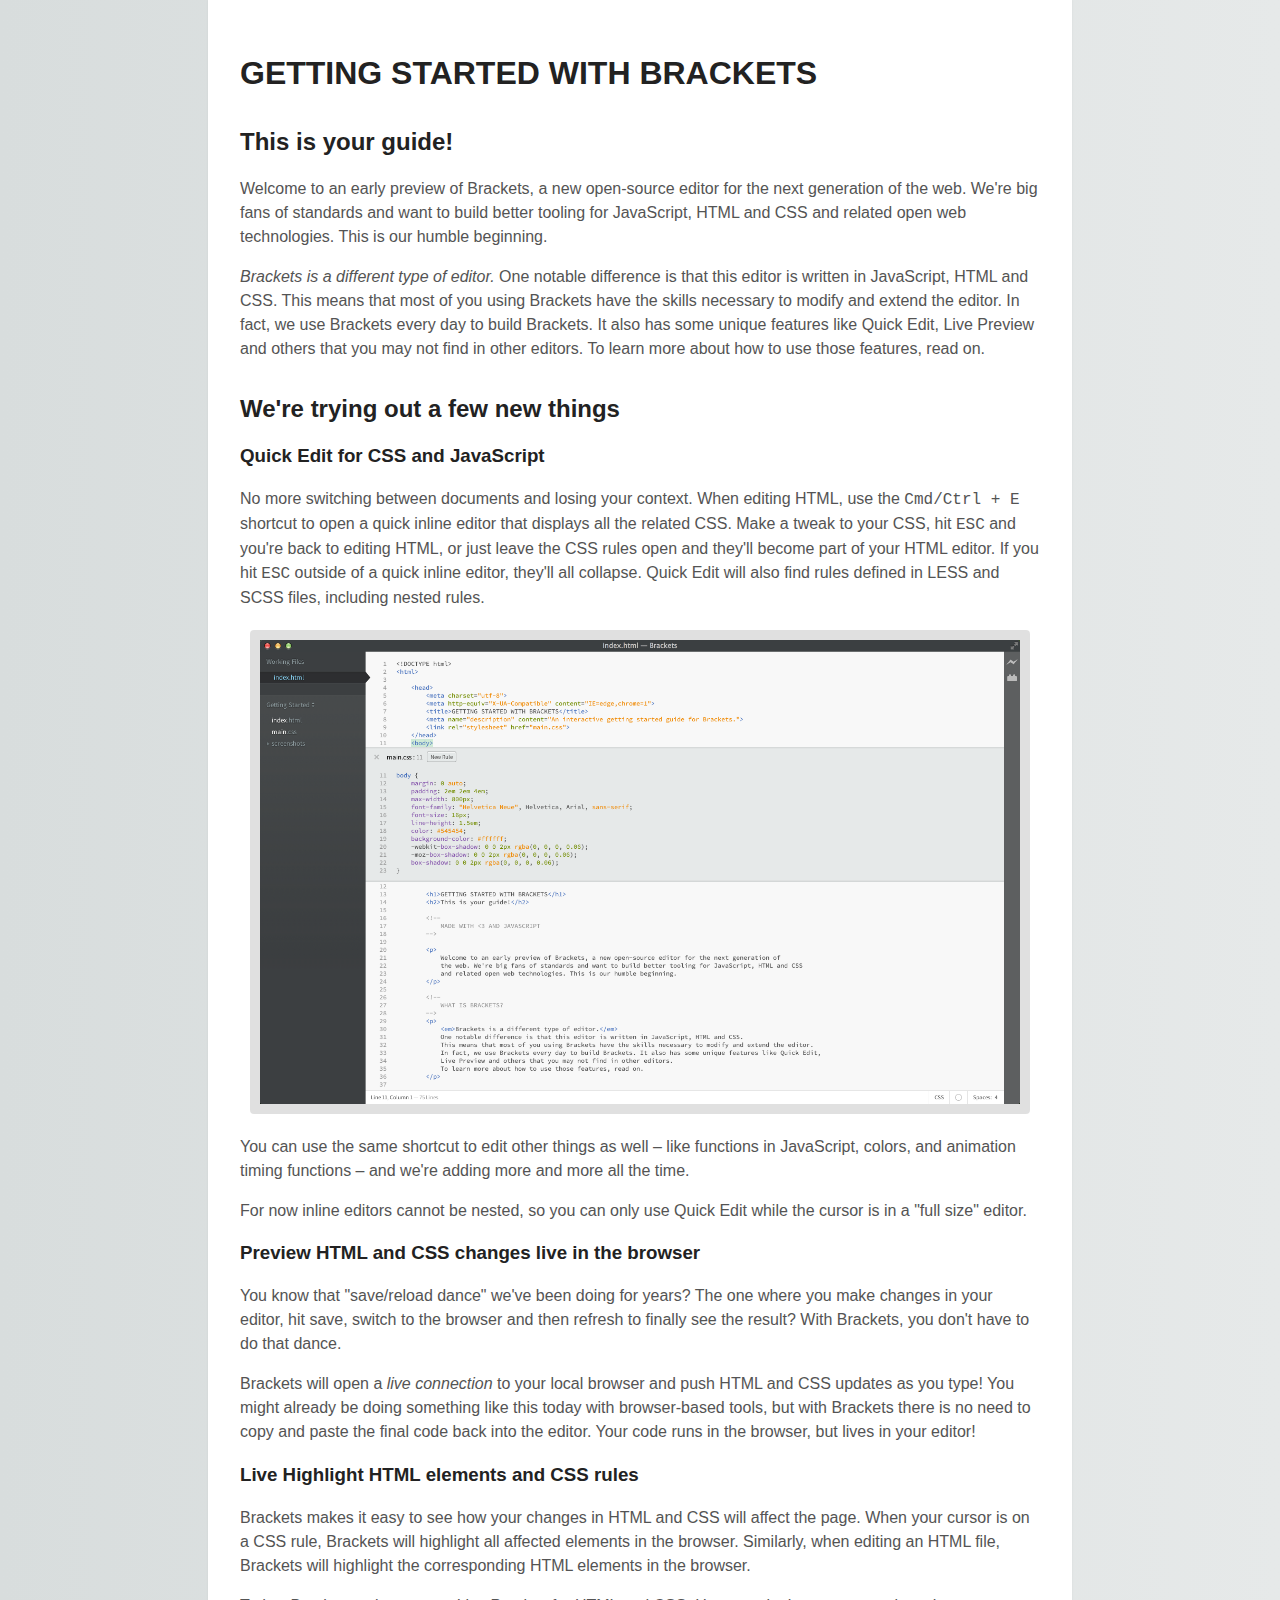
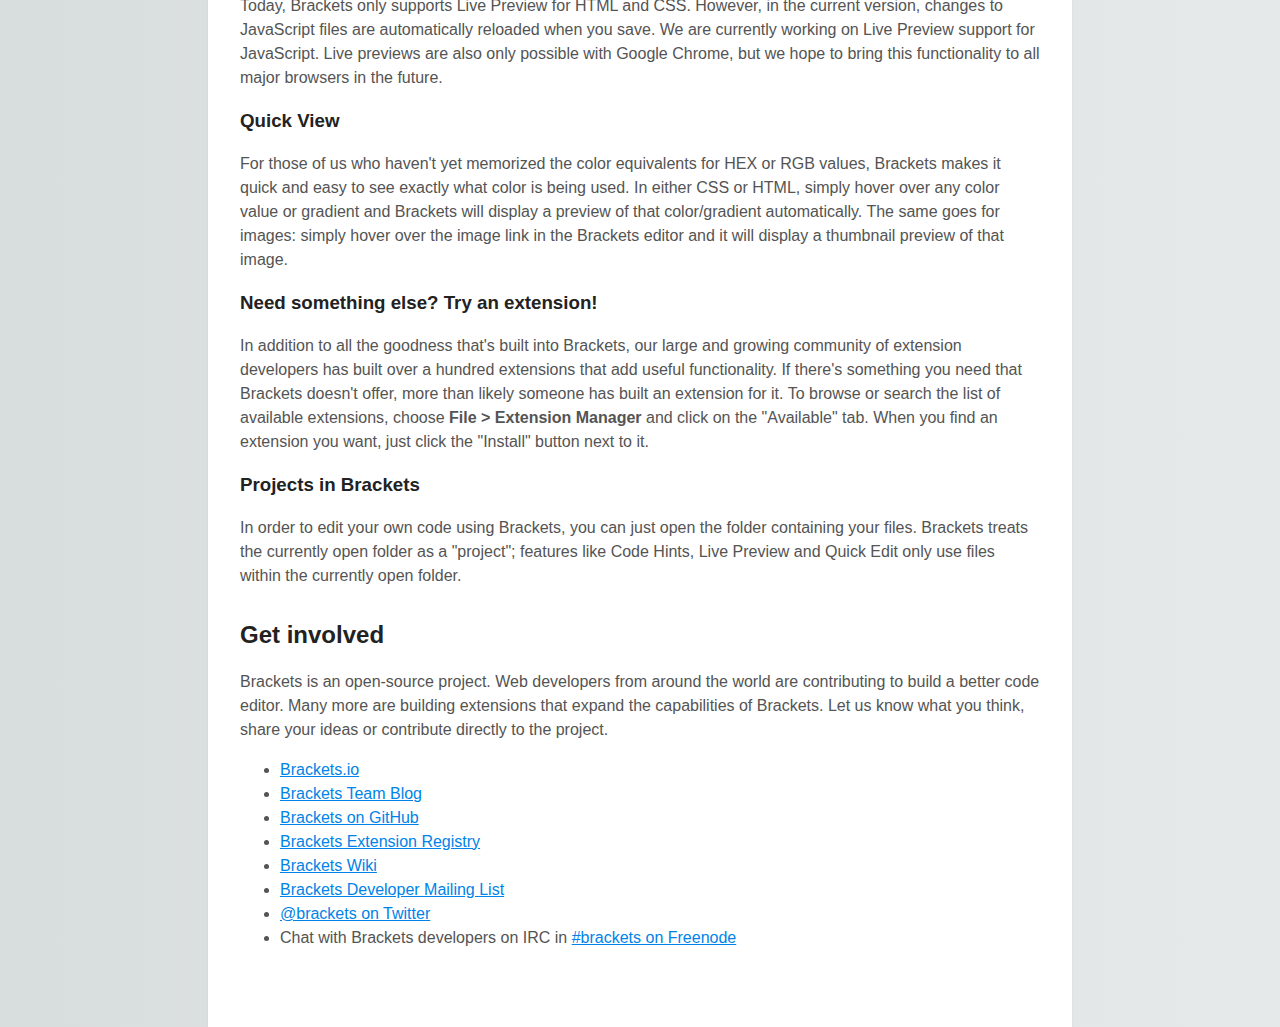
<file: index.html>
<!DOCTYPE html>
<html>
    
    <head>
        <meta charset="utf-8">
        <meta http-equiv="X-UA-Compatible" content="IE=edge,chrome=1">
        <title>\Allison's cool things</title>
        <meta name="description" content="An interactive getting started guide for Brackets.">
        <link rel="stylesheet" href="main.css">
    </head>
    <body>
        
        <h1>GETTING STARTED WITH BRACKETS</h1>
        <h2>This is your guide!</h2>
        
        <!--
            MADE WITH <3 AND JAVASCRIPT
        -->
        
        <p>
            Welcome to an early preview of Brackets, a new open-source editor for the next generation of
            the web. We're big fans of standards and want to build better tooling for JavaScript, HTML and CSS 
            and related open web technologies. This is our humble beginning.
        </p>
        
        <!--
            WHAT IS BRACKETS?
        -->
        <p>
            <em>Brackets is a different type of editor.</em>
            One notable difference is that this editor is written in JavaScript, HTML and CSS.
            This means that most of you using Brackets have the skills necessary to modify and extend the editor.
            In fact, we use Brackets every day to build Brackets. It also has some unique features like Quick Edit,
            Live Preview and others that you may not find in other editors.
            To learn more about how to use those features, read on.
        </p>
        
        
        <h2>We're trying out a few new things</h2>
        
        <!--
            THE RELATIONSHIP BETWEEN HTML, CSS AND JAVASCRIPT
        -->
        <h3>Quick Edit for CSS and JavaScript</h3>
        <p>
            No more switching between documents and losing your context. When editing HTML, use the
            <kbd>Cmd/Ctrl + E</kbd> shortcut to open a quick inline editor that displays all the related CSS.
            Make a tweak to your CSS, hit <kbd>ESC</kbd> and you're back to editing HTML, or just leave the
            CSS rules open and they'll become part of your HTML editor. If you hit <kbd>ESC</kbd> outside of
            a quick inline editor, they'll all collapse.  Quick Edit will also find rules defined in LESS and 
            SCSS files, including nested rules.
        </p>

        <samp>
            Want to see it in action? Place your cursor on the <!-- <samp> --> tag above and press
            <kbd>Cmd/Ctrl + E</kbd>. You should see a CSS quick editor appear above, showing the CSS rule that
            applies to it. Quick Edit works in class and id attributes as well.
            
            You can create new rules the same way. Click in one of the <!-- <p> --> tags above and press
            <kbd>Cmd/Ctrl + E</kbd>. There are no rules for it right now, but you can click the New Rule
            button to add a new rule for <!-- <p> -->.
        </samp>
        
        <a href="screenshots/quick-edit.png">
            <img alt="A screenshot showing CSS Quick Edit" src="screenshots/quick-edit.png" />
        </a>
        
        <p>
            You can use the same shortcut to edit other things as well &ndash; like functions in JavaScript,
            colors, and animation timing functions &ndash; and we're adding more and more all the time. 
        </p>
        <p>
            For now inline editors cannot be nested, so you can only use Quick Edit while the cursor
            is in a "full size" editor.
        </p>
        
        <!--
            LIVE PREVIEW
        -->
        <h3>Preview HTML and CSS changes live in the browser</h3>
        <p>
            You know that "save/reload dance" we've been doing for years? The one where you make changes in
            your editor, hit save, switch to the browser and then refresh to finally see the result?
            With Brackets, you don't have to do that dance.
        </p>
        <p>
            Brackets will open a <em>live connection</em> to your local browser and push HTML and CSS updates as you
            type! You might already be doing something like this today with browser-based tools, but with Brackets
            there is no need to copy and paste the final code back into the editor. Your code runs in the
            browser, but lives in your editor!
        </p>
        
        <h3>Live Highlight HTML elements and CSS rules</h3>
        <p>
            Brackets makes it easy to see how your changes in HTML and CSS will affect the page. When your cursor
            is on a CSS rule, Brackets will highlight all affected elements in the browser. Similarly, when editing
            an HTML file, Brackets will highlight the corresponding HTML elements in the browser.
        </p>
        
        <samp>
            If you have Google Chrome installed, you can try this out yourself. Click on the lightning bolt 
            icon in the top right corner of your Brackets window or hit <kbd>Cmd/Ctrl + Alt + P</kbd>. When
            Live Preview is enabled on an HTML document, all linked CSS documents can be edited in real-time.
            The icon will change from gray to gold when Brackets establishes a connection to your browser.
            
            Now, place your cursor on the <!-- <img> --> tag above. Notice the blue highlight that appears
            around the image in Chrome. Next, use <kbd>Cmd/Ctrl + E</kbd> to open up the defined CSS rules.
            Try changing the size of the border from 10px to 20px or change the background
            color from "transparent" to "hotpink". If you have Brackets and your browser running side-by-side, you
            will see your changes instantly reflected in your browser. Cool, right?
        </samp>
        
        <p class="note">
            Today, Brackets only supports Live Preview for HTML and CSS. However, in the current version, changes to
            JavaScript files are automatically reloaded when you save. We are currently working on Live Preview
            support for JavaScript. Live previews are also only possible with Google Chrome, but we hope
            to bring this functionality to all major browsers in the future.
        </p>
        
        <h3>Quick View</h3>
        <p>
            For those of us who haven't yet memorized the color equivalents for HEX or RGB values, Brackets makes
            it quick and easy to see exactly what color is being used. In either CSS or HTML, simply hover over any
            color value or gradient and Brackets will display a preview of that color/gradient automatically. The
            same goes for images: simply hover over the image link in the Brackets editor and it will display a
            thumbnail preview of that image.
        </p>
        
        <samp>
            To try out Quick View for yourself, place your cursor on the <!-- <body> --> tag at the top of this
            document and press <kbd>Cmd/Ctrl + E</kbd> to open a CSS quick editor. Now simply hover over any of the
            color values within the CSS. You can also see it in action on gradients by opening a CSS quick editor
            on the <!-- <html> --> tag and hovering over any of the background image values. To try out the image
            preview, place your cursor over the screenshot image included earlier in this document.
        </samp>
        
        <h3>Need something else? Try an extension!</h3>
        <p>
            In addition to all the goodness that's built into Brackets, our large and growing community of
            extension developers has built over a hundred extensions that add useful functionality. If there's
            something you need that Brackets doesn't offer, more than likely someone has built an extension for
            it. To browse or search the list of available extensions, choose <strong>File &gt; Extension
            Manager</strong> and click on the "Available" tab. When you find an extension you want, just click
            the "Install" button next to it.
        </p>
        
        <h3>Projects in Brackets</h3>
        <p>
            In order to edit your own code using Brackets, you can just open the folder containing your files.
            Brackets treats the currently open folder as a "project"; features like Code Hints, Live Preview and
            Quick Edit only use files within the currently open folder.
        </p>
        
        <samp>
            Once you're ready to get out of this sample project and edit your own code, you can use the dropdown
            in the left sidebar to switch folders. Right now, the dropdown says "Getting Started" - that's the
            folder containing the file you're looking at right now. Click on the dropdown and choose "Open Folder…"
            to open your own folder.
            You can also use the dropdown later to switch back to folders you've opened previously, including this
            sample project.
        </samp>
        
        <!--
            LET US KNOW WHAT YOU THINK
        -->
        <h2>Get involved</h2>
        <p>
            Brackets is an open-source project. Web developers from around the world are contributing to build 
            a better code editor. Many more are building extensions that expand the capabilities of Brackets.
            Let us know what you think, share your ideas or contribute directly to the project.
        </p>
        <ul>
            <li><a href="http://brackets.io">Brackets.io</a></li>
            <li><a href="http://blog.brackets.io">Brackets Team Blog</a></li>
            <li><a href="https://github.com/adobe/brackets">Brackets on GitHub</a></li>
            <li><a href="https://brackets-registry.aboutweb.com">Brackets Extension Registry</a></li>
            <li><a href="https://github.com/adobe/brackets/wiki">Brackets Wiki</a></li>
            <li><a href="https://groups.google.com/forum/#!forum/brackets-dev">Brackets Developer Mailing List</a></li>
            <li><a href="https://twitter.com/brackets">@brackets on Twitter</a></li>
            <li>Chat with Brackets developers on IRC in <a href="http://webchat.freenode.net/?channels=brackets&uio=d4">#brackets on Freenode</a></li>
        </ul>
        
    </body>
</html>
<!--

    [[[[[[[[[[[[[[[     ]]]]]]]]]]]]]]]
    [::::::::::::::     ::::::::::::::]
    [::::::::::::::     ::::::::::::::]
    [::::::[[[[[[[:     :]]]]]]]::::::]
    [:::::[                     ]:::::]
    [:::::[                     ]:::::]
    [:::::[                     ]:::::]
    [:::::[                     ]:::::]
    [:::::[    CODE THE WEB     ]:::::]
    [:::::[  http://brackets.io ]:::::]
    [:::::[                     ]:::::]
    [:::::[                     ]:::::]
    [:::::[                     ]:::::]
    [:::::[                     ]:::::]
    [::::::[[[[[[[:     :]]]]]]]::::::]
    [::::::::::::::     ::::::::::::::]
    [::::::::::::::     ::::::::::::::]
    [[[[[[[[[[[[[[[     ]]]]]]]]]]]]]]]

-->
</file>
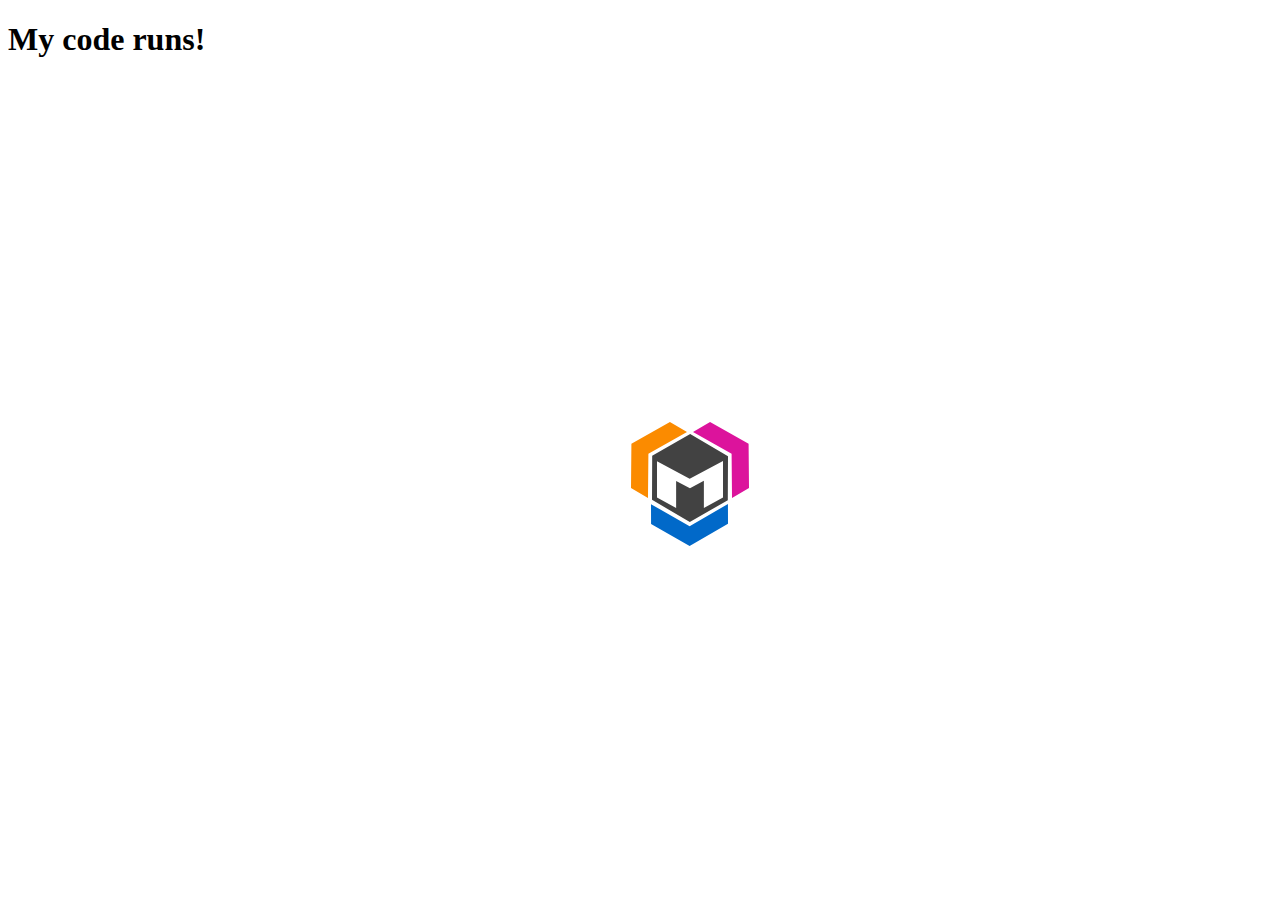
<file: clicks/index.html>
<!doctype html>
<html>
<head>
    <title>Clicks!</title>
    <link rel="stylesheet" href="clicks.css">
</head>
<body>
    <h1 class="page-title">We'll replace this title</h1>
    <img src="icon128.svg" class="logo">
    <script src="jquery-2.1.0.js"></script>
    <script src="clicks.js"></script>
</body>
</html>
</file>
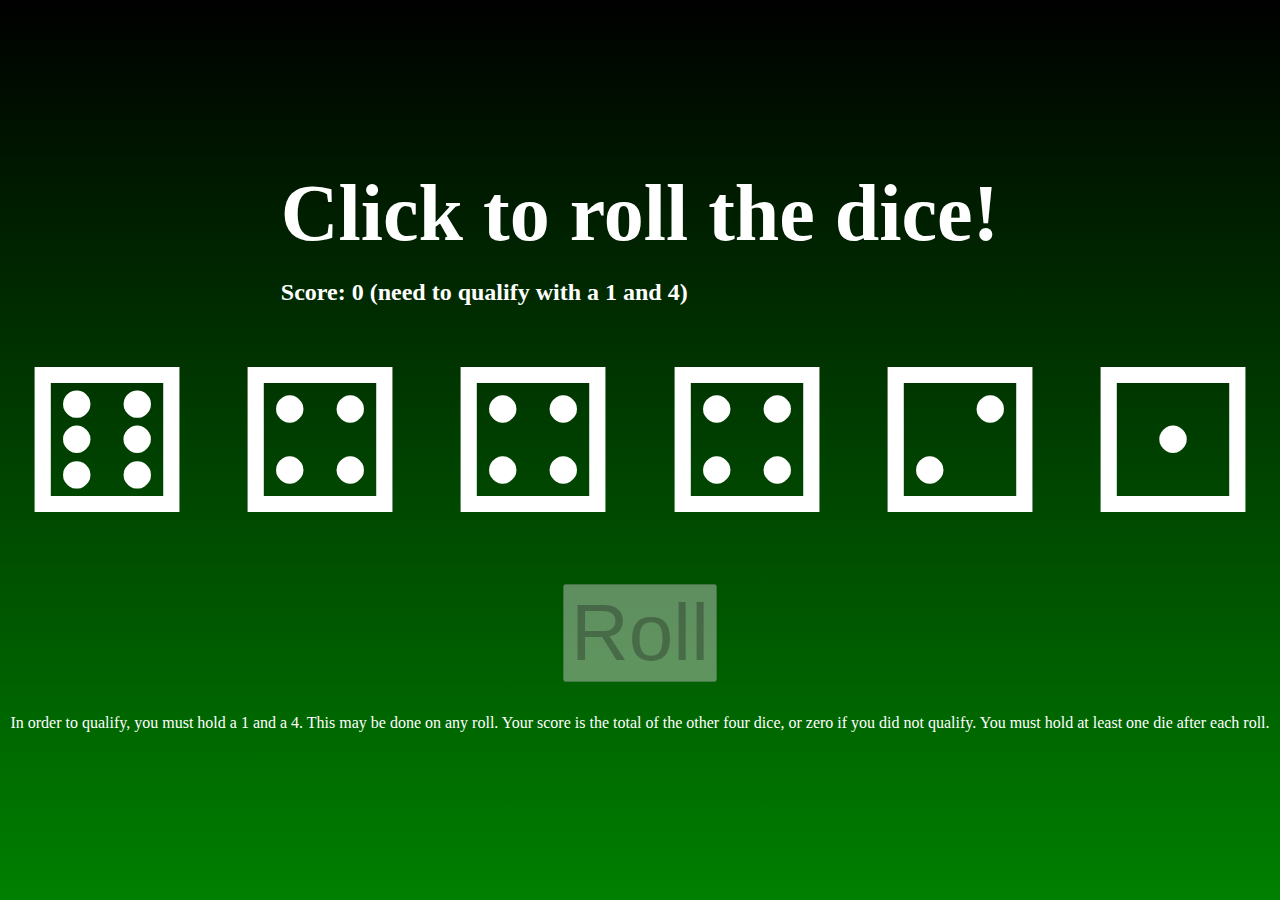
<file: Dice/index.html>
<!doctype html>
<html>
<head>
    <title>Dice!</title>
    <link rel="stylesheet" href="dice.css">
</head>
<body>
    <div class="game">
        <header>
            <h1>Click to roll the dice!</h1>
            <h2>Score: <span class="score"></span></h2>
        </header>
        <ul class="dice">
            <li class="die" data-roll="1"></li>
            <li class="die" data-roll="2"></li>
            <li class="die" data-roll="3"></li>
            <li class="die" data-roll="4"></li>
            <li class="die" data-roll="5"></li>
            <li class="die" data-roll="6"></li>
        </ul>
        <nav class="buttons">
            <button class="roll">Roll</button>
            <button class="play-again">Play Again</button>
        </nav>
        <footer>
            In order to qualify, you must hold a 1 and a 4. This may be done on any roll. Your score is the total of the other four dice, or zero if you did not qualify. You must hold at least one die after each roll.
        </footer>
    </div>
    <audio src = "Shake%20And%20Roll%20Dice-SoundBible.com-591494296.mp3" class="sound">
    </audio>
    <script src="jquery-2.1.0.js"></script>
    <script src="dice.js"></script>
</body>
</html>
</file>
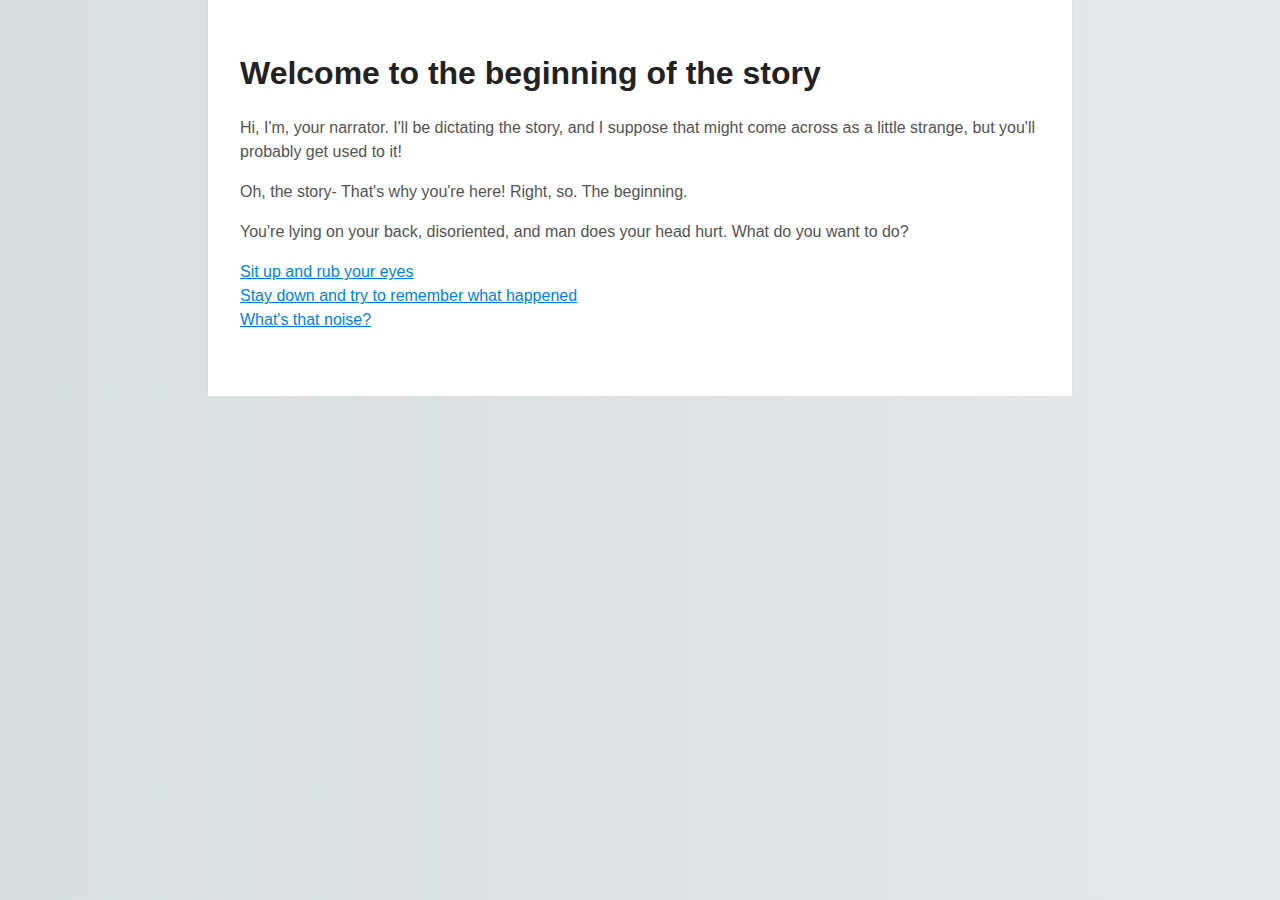
<file: beginning.html>
<!DOCTYPE html>
<html>
    
    <head>
        <meta charset="utf-8">
        <meta http-equiv="X-UA-Compatible" content="IE=edge,chrome=1">
        <title>Choose Your Own Adventure</title>
        <meta name="description" content="An interactive getting started guide for Brackets.">
        <link rel="stylesheet" href="main.css">
    </head>
    <body>
    <h1>Welcome to the beginning of the story</h1>
        <p>
        Hi, I'm, your narrator. I'll be dictating the story, and I suppose that might come across as a little strange, but you'll probably get used to it!
        </p>
        <p>
        Oh, the story- That's why you're here! Right, so. The beginning.
        </p>
        <p>
        You're lying on your back, disoriented, and man does your head hurt. What do you want to do?
        </p>
        <nav>
        <a href="/sit_up.html">Sit up and rub your eyes</a>
        </nav>
        <nav>
        <a href="/stay_down.html">Stay down and try to remember what happened</a>
        </nav>
        <nav>
        <a href="/noise">What's that noise?</a>
        </nav>
    </body>
</html>
</file>
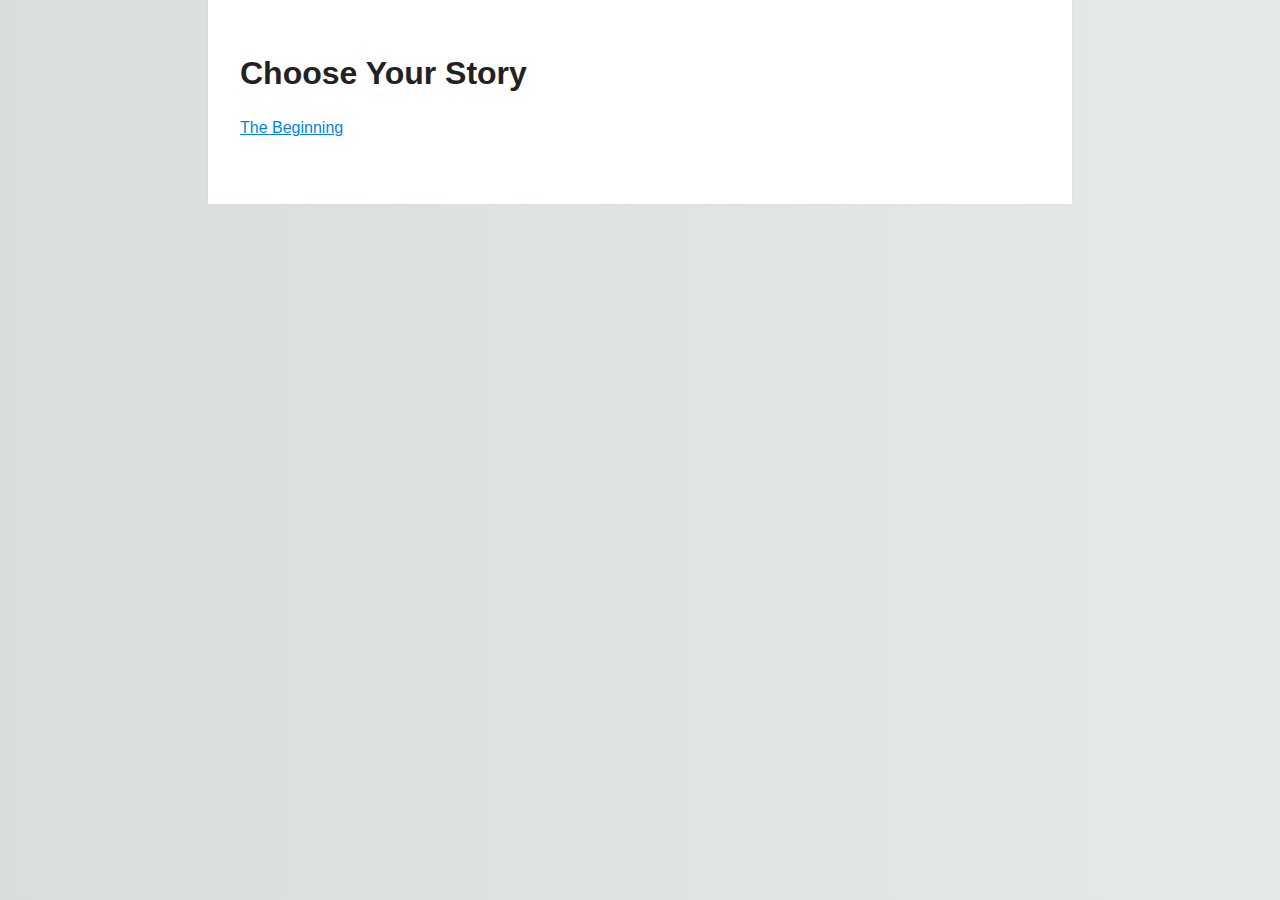
<file: Main.html>
<!DOCTYPE html>
<html>
    
    <head>
        <meta charset="utf-8">
        <meta http-equiv="X-UA-Compatible" content="IE=edge,chrome=1">
        <title>Allison's cool things</title>
        <meta name="description" content="An interactive getting started guide for Brackets.">
        <link rel="stylesheet" href="main.css">
    </head>
    <body>
    <h1>Choose Your Story</h1>
        <nav>
        <a href="/beginning.html">The Beginning</a>
        </nav>
    </body>
</html>
</file>
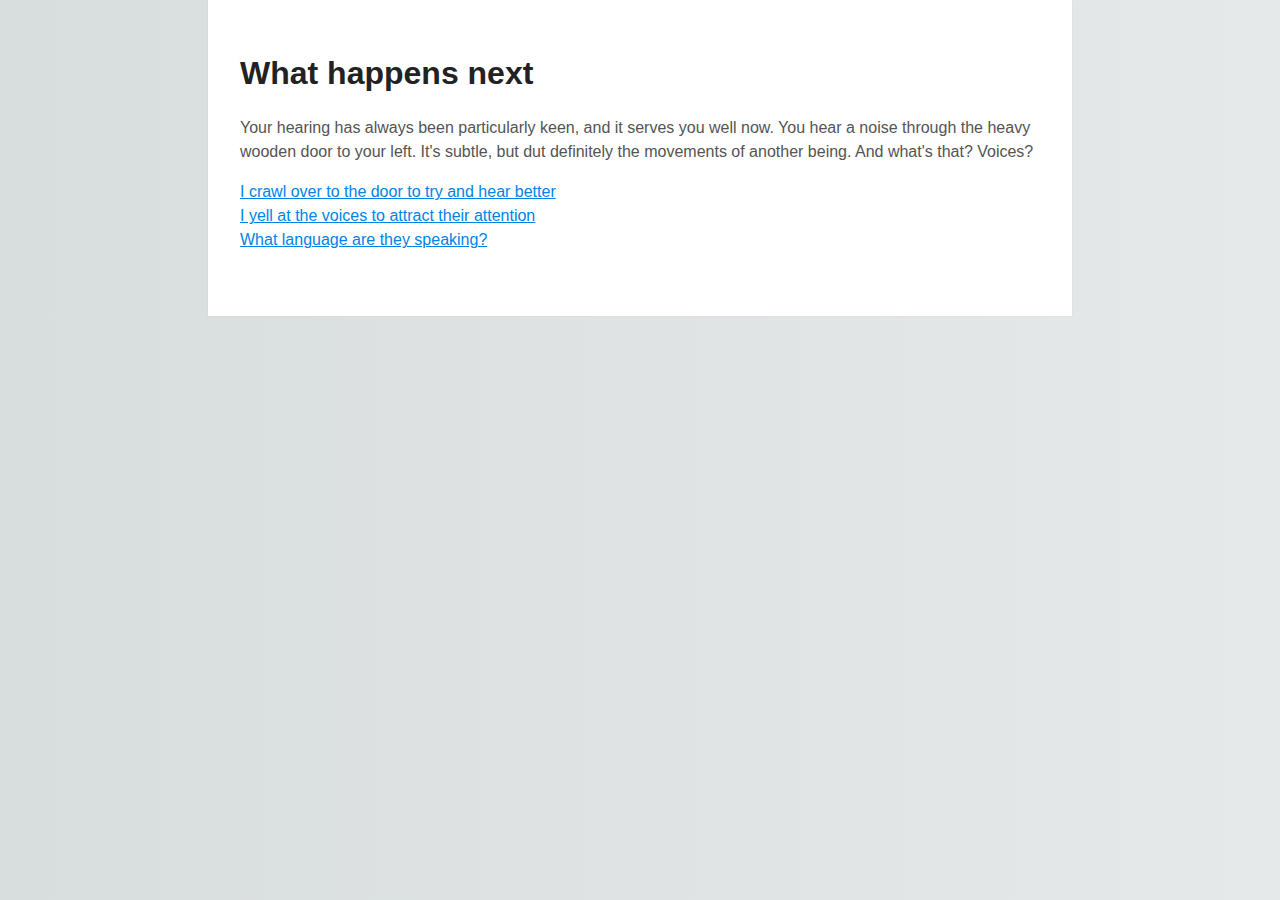
<file: noise.html>
<!DOCTYPE html>
<html>
    
    <head>
        <meta charset="utf-8">
        <meta http-equiv="X-UA-Compatible" content="IE=edge,chrome=1">
        <title>Choose Your Own Adventure</title>
        <meta name="description" content="An interactive getting started guide for Brackets.">
        <link rel="stylesheet" href="main.css">
    </head>
    <body>
    <h1>What happens next</h1>
        <p>
        Your hearing has always been particularly keen, and it serves you well now. You hear a noise through the heavy wooden door to your left. It's subtle, but dut definitely the movements of another being. And what's that? Voices?
        </p>
        <nav>
        <a href="listen.html">I crawl over to the door to try and hear better</a>
        </nav>
        <nav>
        <a href="yell.html">I yell at the voices to attract their attention</a>
        </nav>
        <nav>
        <a href="language.html">What language are they speaking?</a>
        </nav>
</file>
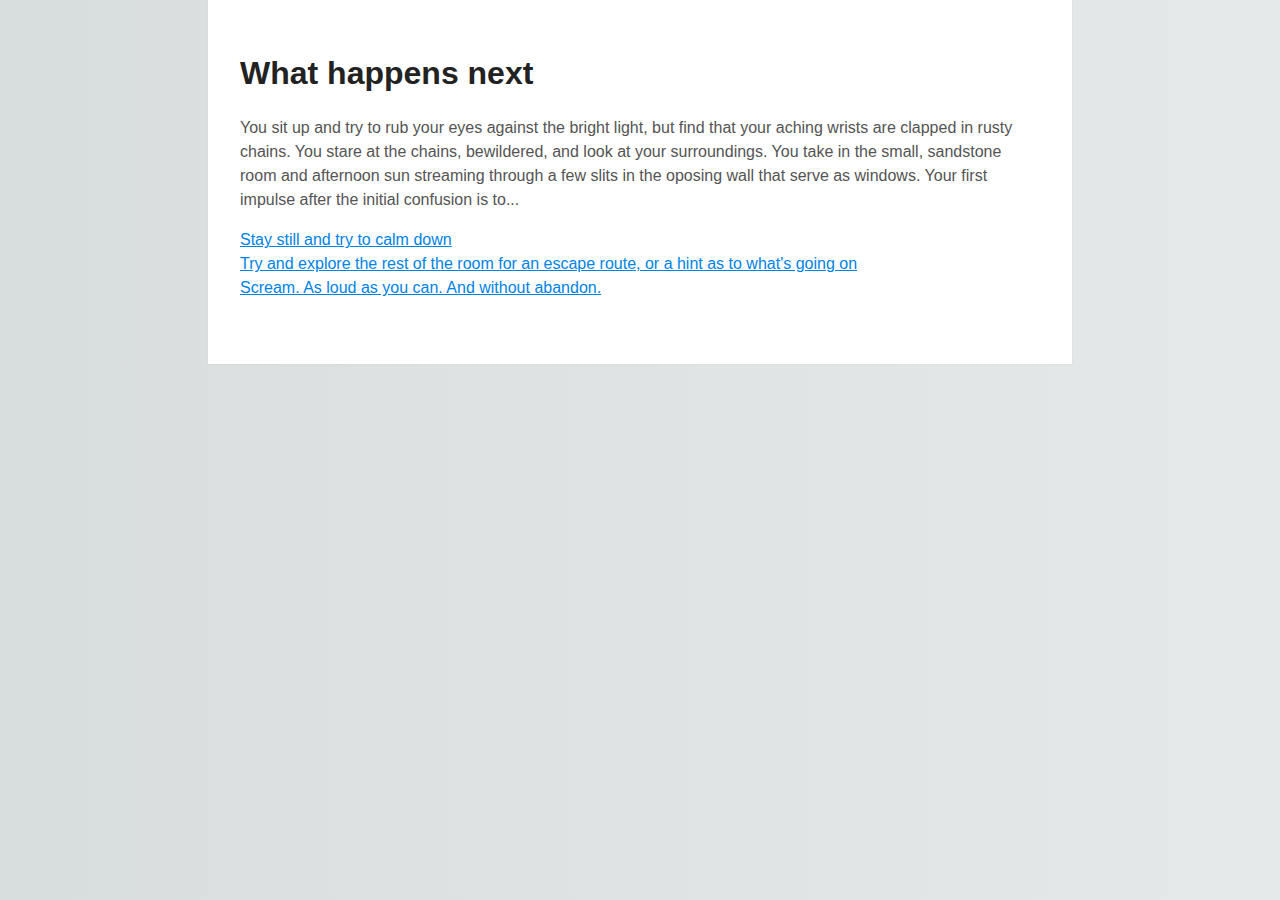
<file: sit_up.html>
<!DOCTYPE html>
<html>
    
    <head>
        <meta charset="utf-8">
        <meta http-equiv="X-UA-Compatible" content="IE=edge,chrome=1">
        <title>Choose Your Own Adventure</title>
        <meta name="description" content="An interactive getting started guide for Brackets.">
        <link rel="stylesheet" href="main.css">
    </head>
    <body>
    <h1>What happens next</h1>
        <p>
        You sit up and try to rub your eyes against the bright light, but find that your aching wrists are clapped in rusty chains. You stare at the chains, bewildered, and look at your surroundings. You take in the small, sandstone room and afternoon sun streaming through a few slits in the oposing wall that serve as windows. Your first impulse after the initial confusion is to...
        </p>
        <nav>
        <a href="/stay_still.html">Stay still and try to calm down</a>
        </nav>
        <nav>
        <a href="/explore.html">Try and explore the rest of the room for an escape route, or a hint as to what's going on</a>
        </nav>
        <nav>
        <a href="scream.html">Scream. As loud as you can. And without abandon.</a>
        </nav>
    </body>
</html>
</file>
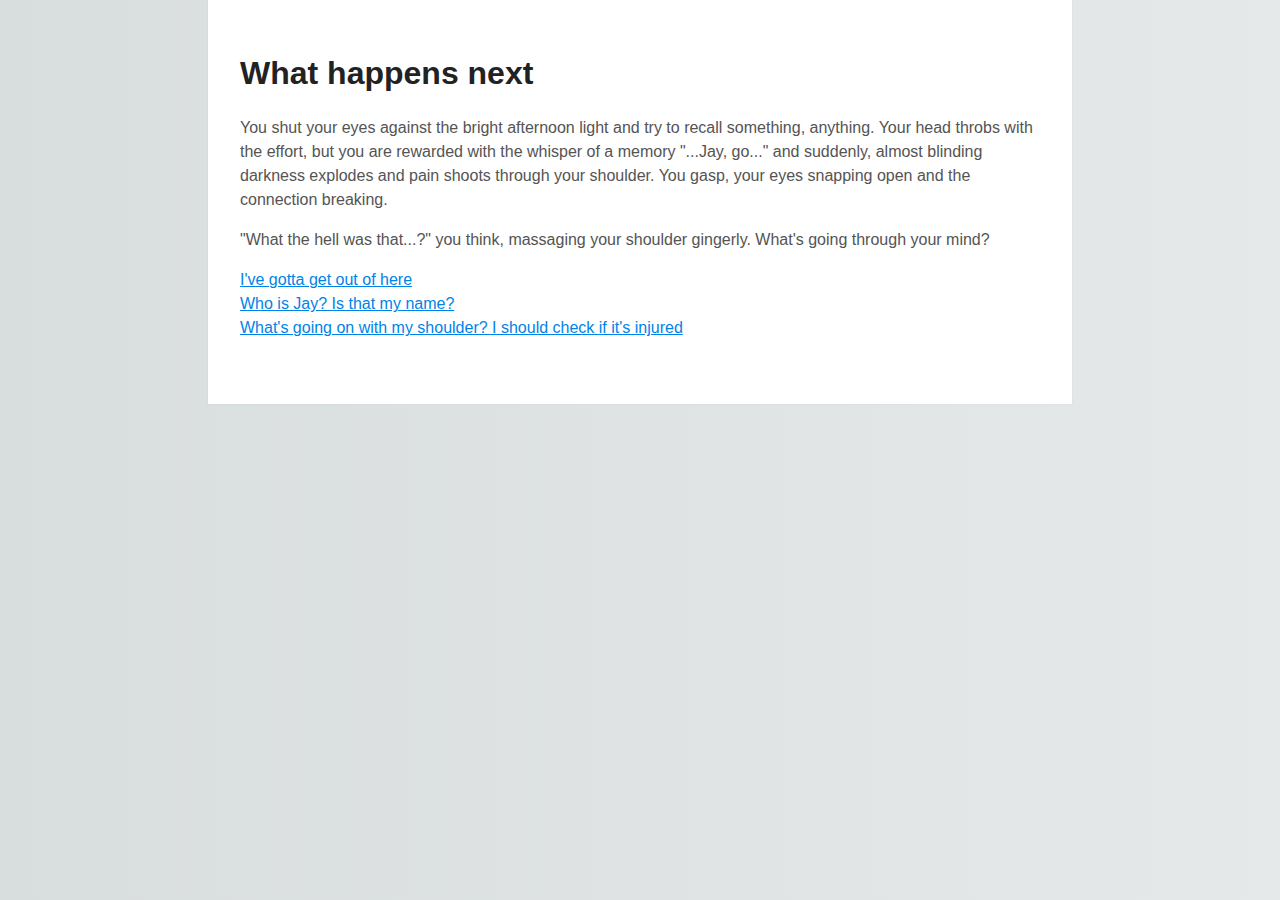
<file: stay_down.html>
<!DOCTYPE html>
<html>
    
    <head>
        <meta charset="utf-8">
        <meta http-equiv="X-UA-Compatible" content="IE=edge,chrome=1">
        <title>Choose Your Own Adventure</title>
        <meta name="description" content="An interactive getting started guide for Brackets.">
        <link rel="stylesheet" href="main.css">
    </head>
    <body>
    <h1>What happens next</h1>
        <p>
        You shut your eyes against the bright afternoon light and try to recall something, anything. Your head throbs with the effort, but you are rewarded with the whisper of a memory "...Jay, go..." and suddenly, almost blinding darkness explodes and pain shoots through your shoulder. You gasp, your eyes snapping open and the connection breaking.
        </p>
        <p>
        "What the hell was that...?" you think, massaging your shoulder gingerly. What's going through your mind?
        </p>
        <nav>
        <a href="get_out.html">I've gotta get out of here</a>
        </nav>
        <nav>
        <a href="who.html">Who is Jay? Is that my name?</a>
        </nav>
        <nav>
        <a href="check.html">What's going on with my shoulder? I should check if it's injured</a>
        </nav>
</file>
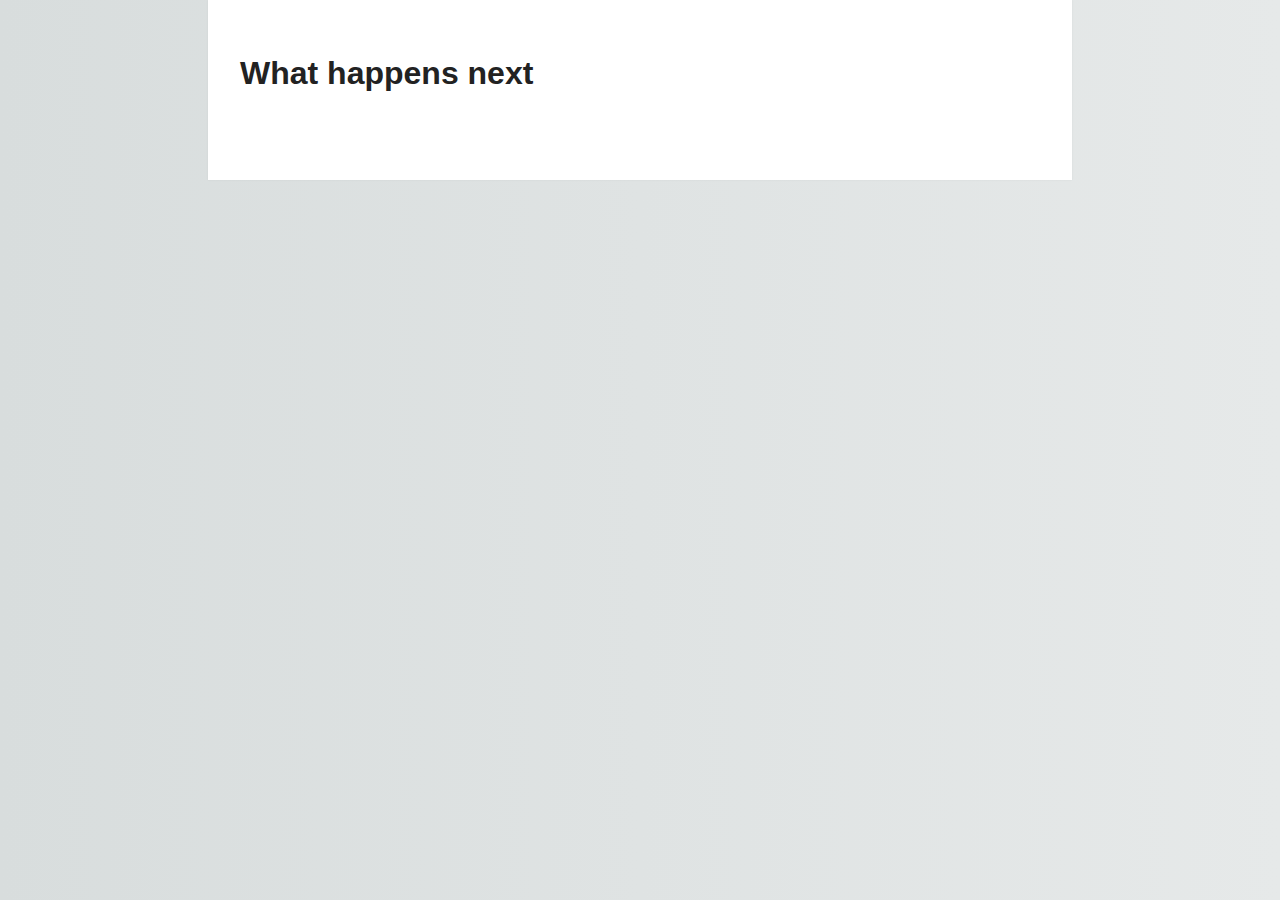
<file: stay_still.html>
<!DOCTYPE html>
<html>
    
    <head>
        <meta charset="utf-8">
        <meta http-equiv="X-UA-Compatible" content="IE=edge,chrome=1">
        <title>Choose Your Own Adventure</title>
        <meta name="description" content="An interactive getting started guide for Brackets.">
        <link rel="stylesheet" href="main.css">
    </head>
    <body>
    <h1>What happens next</h1>
        <p>
</file>
<file: main.css>
html {
    background-color: #e6e9e9;
    background-image: -webkit-linear-gradient(270deg,rgb(230,233,233) 0%,rgb(216,221,221) 100%);
    background-image: linear-gradient(270deg,rgb(230,233,233) 0%,rgb(216,221,221) 100%);
    -webkit-font-smoothing: antialiased;
}

body {
    margin: 0 auto;
    padding: 2em 2em 4em;
    max-width: 800px;
    font-family: "Helvetica Neue", Helvetica, Arial, sans-serif;
    font-size: 16px;
    line-height: 1.5em;
    color: #545454;
    background-color: #ffffff;
    box-shadow: 0 0 2px rgba(0, 0, 0, 0.06);
}

h1, h2, h3, h4, h5, h6 {
    color: #222;
    font-weight: 600;
    line-height: 1.3em;
}

h2 {
    margin-top: 1.3em;
}

a {
    color: #0083e8;
}

b, strong {
    font-weight: 600;
}

samp {
    display: none;
}

img {
    -webkit-animation: colorize 2s cubic-bezier(0, 0, .78, .36) 1;
    animation: colorize 2s cubic-bezier(0, 0, .78, .36) 1;
    background: transparent;
    border: 10px solid rgba(0, 0, 0, 0.12);
    border-radius: 4px;
    display: block;
    margin: 1.3em auto;
    max-width: 95%;
}

@-webkit-keyframes colorize {
    0% {
        -webkit-filter: grayscale(100%);
    }
    100% {
        -webkit-filter: grayscale(0%);
    }
}

@keyframes colorize {
    0% {
        filter: grayscale(100%);
    }
    100% {
        filter: grayscale(0%);
    }
}
</file>
<file: clicks/clicks.css>
h1.clicked {
    color: darksalmon;
}
img.logo {
    transition: 0.5s; 
    position: absolute;
    left: 50%;
    top: 50%;
    width: 128px;
    height: 128px;
    margin-left: -64px;
    margin-top: -64px;
}
.rotated {
    -webkit-transform: rotateY(180deg);
}
</file>
<file: Dice/dice.css>
body {
    background: linear-gradient(to top, green, black);
    height: 100%;
    background-repeat: no-repeat;
    background-attachment: fixed;
    margin: 0;
    color: white;
}

div.game {
    position: absolute;
    padding: 0;
    left: 0;
    top: 0;
    margin: 0;
    width: 100%;
    height: 100%;
    display: flex;
    flex-direction: column;
    justify-content: center;
    align-content: center;
    align-items: center;
}

footer {
    padding-top: 2em;
}

h1 {
    margin: auto;
    font-size: 80px;
    -webkit-user-select: none;
}

nav.buttons {
    padding: 0;
    margin: 0;
    width: 100%;
    text-align: center;
}

nav.buttons button {
    font-size: 80px;
}

ul.dice {
    padding: 0;
    margin: 0;
    width: 100%;
    display: flex;
    flex-direction: row;
    justify-content: center;
    align-content: center;
    align-items: center;
}

.die:hover {
    cursor: default;
}

.die.selectable:hover {
    background-color: rgba(255,255,255,0.2);
    cursor: pointer;
}

.die.hold {
    opacity: 0.8;
    background-color: rgba(0, 0, 0, 0.4);
}

.die.selectable.hold {
    background-color: rgba(255,255,255,0.4);
}

.score.invalid::after {
    content: " (need to qualify with a 1 and 4)"
}

.die[data-roll="1"]::before {
    content: "\2680";
}
.die[data-roll="2"]::before {
    content: "\2681";
}
.die[data-roll="3"]::before {
    content: "\2682";
}
.die[data-roll="4"]::before {
    content: "\2683";
}
.die[data-roll="5"]::before {
    content: "\2684";
}
.die[data-roll="6"]::before {
    content: "\2685";
}

.hide {
    display: none;
}

.die {
    -webkit-user-select: none;
    display: inline-flex;
    flex: 1 1 auto;
    padding-bottom: 0.125em;
    justify-content: center;
    align-self: auto;
    font-size: 200px;
    color: white;
}
</file>
